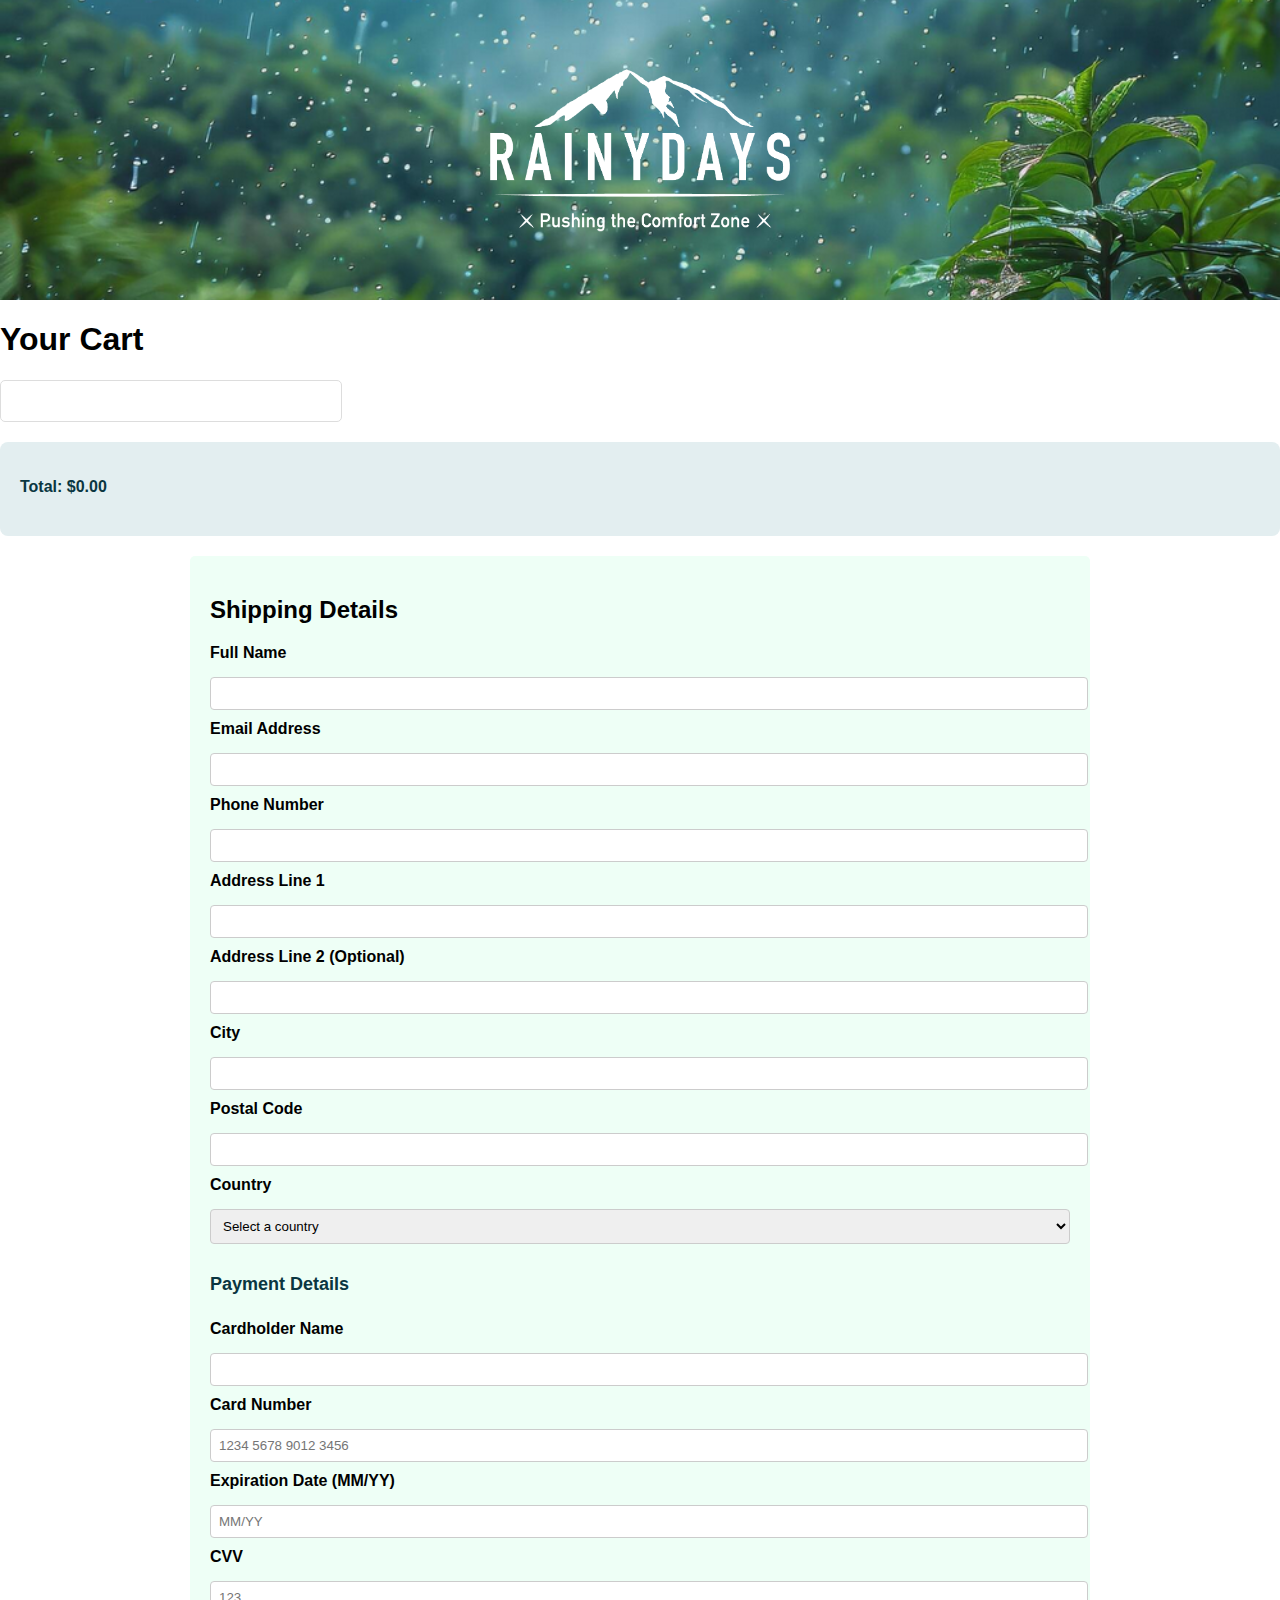
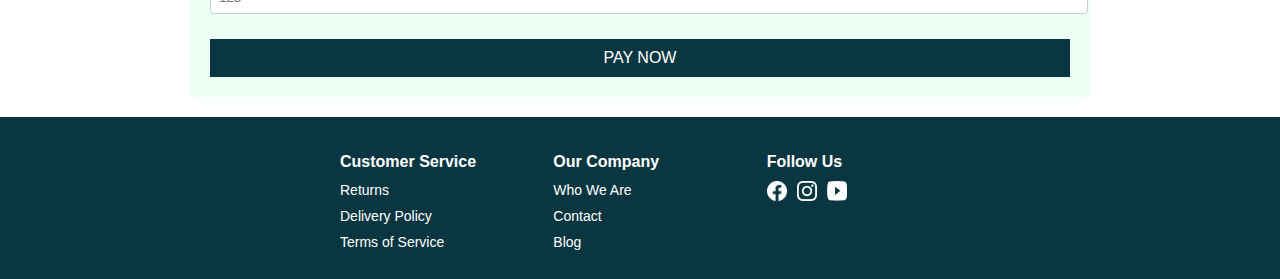
<file: checkout/index.html>
<!DOCTYPE html>
<html lang="en">
<head>
  <meta charset="UTF-8" />
  <meta name="viewport" content="width=device-width, initial-scale=1.0"/>
  <title>Checkout</title>
  <link rel="stylesheet" href="../css/product.css" />
  <link rel="stylesheet" href="../css/checkout.css" />
</head>
<body>

  <header>
    <section class="hero">
      <img src="../assets/images/vecteezy-1.png" alt="Rainy Day" class="hero-img" />
      <div class="logo-center">
        <a href="../index.html">
          <img src="../assets/images/rainydays-logo-w.png" alt="RainyDays Logo" class="logo" />
        </a>
      </div>
    </section>
  </header>

  <main>
    <section class="checkout">
      <h1>Your Cart</h1>
      <div id="cart-items" class="product-summary"></div>

      <div id="cart-summary">
        <p>Total: $<span id="cart-total">0.00</span></p>
      </div>
    </section>

    <div class="checkout-container">
      <div class="checkout-form">
        <h2>Shipping Details</h2>
        <form action="../confirmation/index.html" method="get" class="shipping-form">
         
          <label for="full-name">Full Name</label>
          <input type="text" id="full-name" name="full-name" required />

          <label for="email">Email Address</label>
          <input type="email" id="email" name="email" required />

          <label for="phone">Phone Number</label>
          <input type="tel" id="phone" name="phone" required />

          <label for="address-1">Address Line 1</label>
          <input type="text" id="address-1" name="address-1" required />

          <label for="address-2">Address Line 2 (Optional)</label>
          <input type="text" id="address-2" name="address-2" />

          <label for="city">City</label>
          <input type="text" id="city" name="city" required />

          <label for="postal-code">Postal Code</label>
          <input type="text" id="postal-code" name="postal-code" required />

          <label for="country">Country</label>
          <select id="country" name="country" required>
            <option value="">Select a country</option>
            <option value="USA">United States</option>
            <option value="CAN">Canada</option>
            <option value="UK">United Kingdom</option>
            <option value="AUS">Australia</option>
            <option value="NOR">Norway</option>
          </select>

        
          <h2>Payment Details</h2>

          <label for="cardholder-name">Cardholder Name</label>
          <input type="text" id="cardholder-name" name="cardholder-name" required />

          <label for="card-number">Card Number</label>
          <input type="text" id="card-number" name="card-number" pattern="[0-9\s]{13,19}" required placeholder="1234 5678 9012 3456" />

          <label for="expiry-date">Expiration Date (MM/YY)</label>
          <input type="text" id="expiry-date" name="expiry-date" pattern="(0[1-9]|1[0-2])\/[0-9]{2}" required placeholder="MM/YY" />

          <label for="cvv">CVV</label>
          <input type="text" id="cvv" name="cvv" pattern="[0-9]{3,4}" required placeholder="123" />

          <button type="submit" class="pay-now-button">PAY NOW</button>
        </form>
      </div>
    </div>
  </main>

  <footer class="footer">
    <div class="footer-container">
      <div class="footer-section">
        <h3>Customer Service</h3>
        <ul>
          <li><a href="#">Returns</a></li>
          <li><a href="#">Delivery Policy</a></li>
          <li><a href="#">Terms of Service</a></li>
        </ul>
      </div>

      <div class="footer-section">
        <h3>Our Company</h3>
        <ul>
          <li><a href="#">Who We Are</a></li>
          <li><a href="#">Contact</a></li>
          <li><a href="#">Blog</a></li>
        </ul>
      </div>

      <div class="footer-section">
        <h3>Follow Us</h3>
        <ul class="social-icons">
          <li><a href="#"><img src="../assets/images/facebook-icon.png" alt="Facebook" /></a></li>
          <li><a href="#"><img src="../assets/images/instagram-icon.png" alt="Instagram" /></a></li>
          <li><a href="#"><img src="../assets/images/youtube-icon.png" alt="YouTube" /></a></li>
        </ul>
      </div>
    </div>
  </footer>

  <script src="../js/checkout.js"></script>

</body>
</html>
</file>
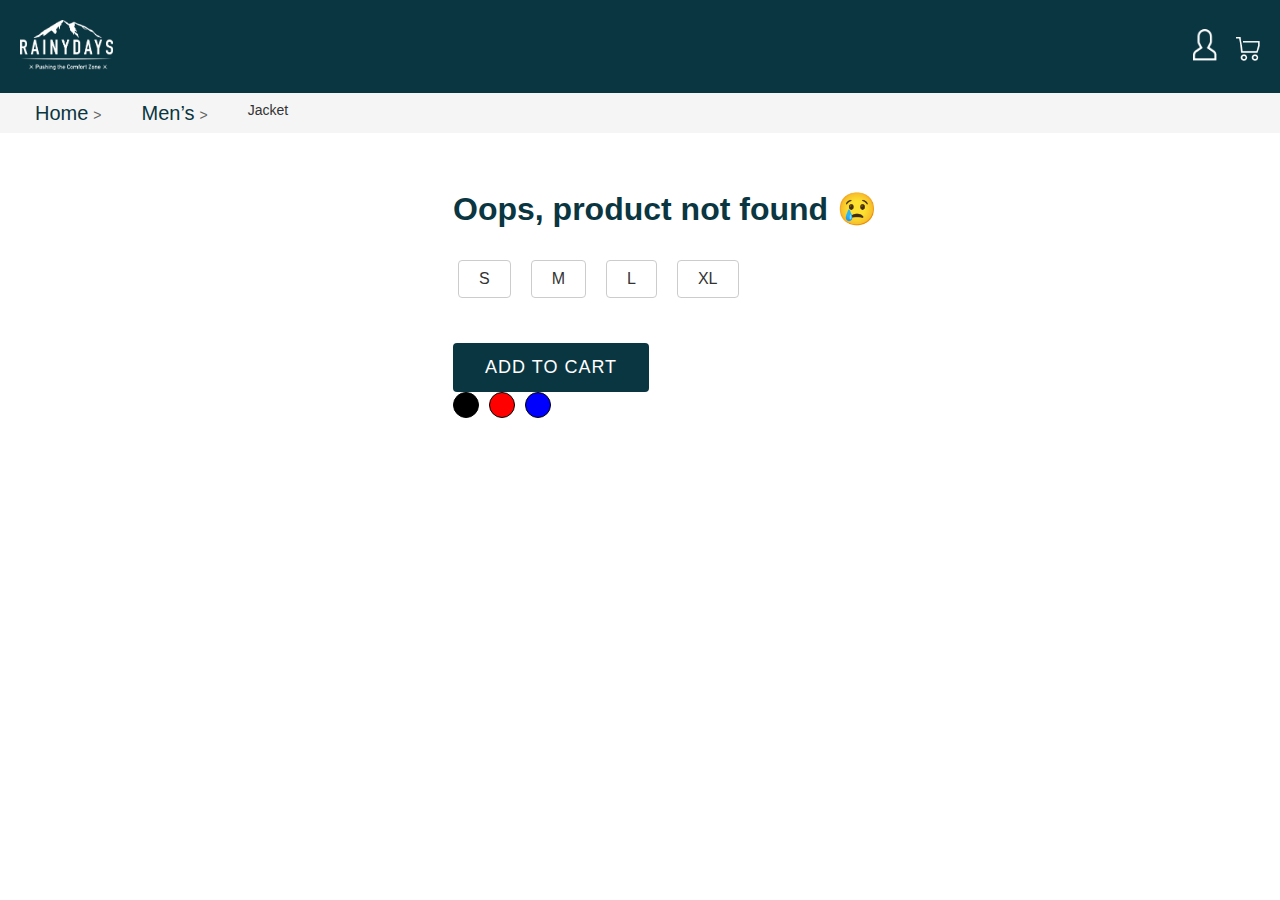
<file: product/index.html>
<!DOCTYPE html>
<html lang="en">
<head>
  <meta charset="UTF-8" />
  <meta name="viewport" content="width=device-width, initial-scale=1.0"/>
  <title>RainyDays | Product</title>
  <link rel="stylesheet" href="../css/reset.css" />
  <link rel="stylesheet" href="../css/variables.css" />
  <link rel="stylesheet" href="../css/styles.css" />
</head>
<body>
  
<header>
    <div class="header-left">
    <a href="../index.html">
      <div class="logo">
        <img src="../assets/images/rainydays-logo-w.png" alt="RainyDays Logo">
      </div>
    </a>
  </div>

  <div class="header-right">
    <a href="#"><img src="../assets/images/account-icon.png" alt="Account Icon"></a>
    <a href="#"><img src="../assets/images/cart-icon.png" alt="Cart Icon"></a>
  </div>
</header>

<nav class="breadcrumbs">
  <ul>
    <li><a href="../index.html">Home</a></li>
    <li><a href="../mens.html">Men’s</a></li>
    <li>Jacket</li>
  </ul>
</nav>

  <main>
    <section class="product-detail">
      <div class="product-container">
        <div class="product-image">
        </div>
        
        <div class="product-details">
          <h1 class="product-title"></h1>
          <p class="product-price"></p>
          <p class="product-description"></p>

        <div class="size-options">
          <div class="size-option">S</div>
          <div class="size-option">M</div>
          <div class="size-option">L</div>
          <div class="size-option">XL</div>
        </div>

        <button id="add-to-cart">Add to Cart</button>
          
          <div class="color-options">
            <div style="background-color: #000;"></div>
            <div style="background-color: #f00;"></div>
            <div style="background-color: #00f;"></div>
        </div>
        </div>
      </div>
    </section>
  </main>

  <script src="../js/product-detail.js"></script>
</body>
</html>
</file>
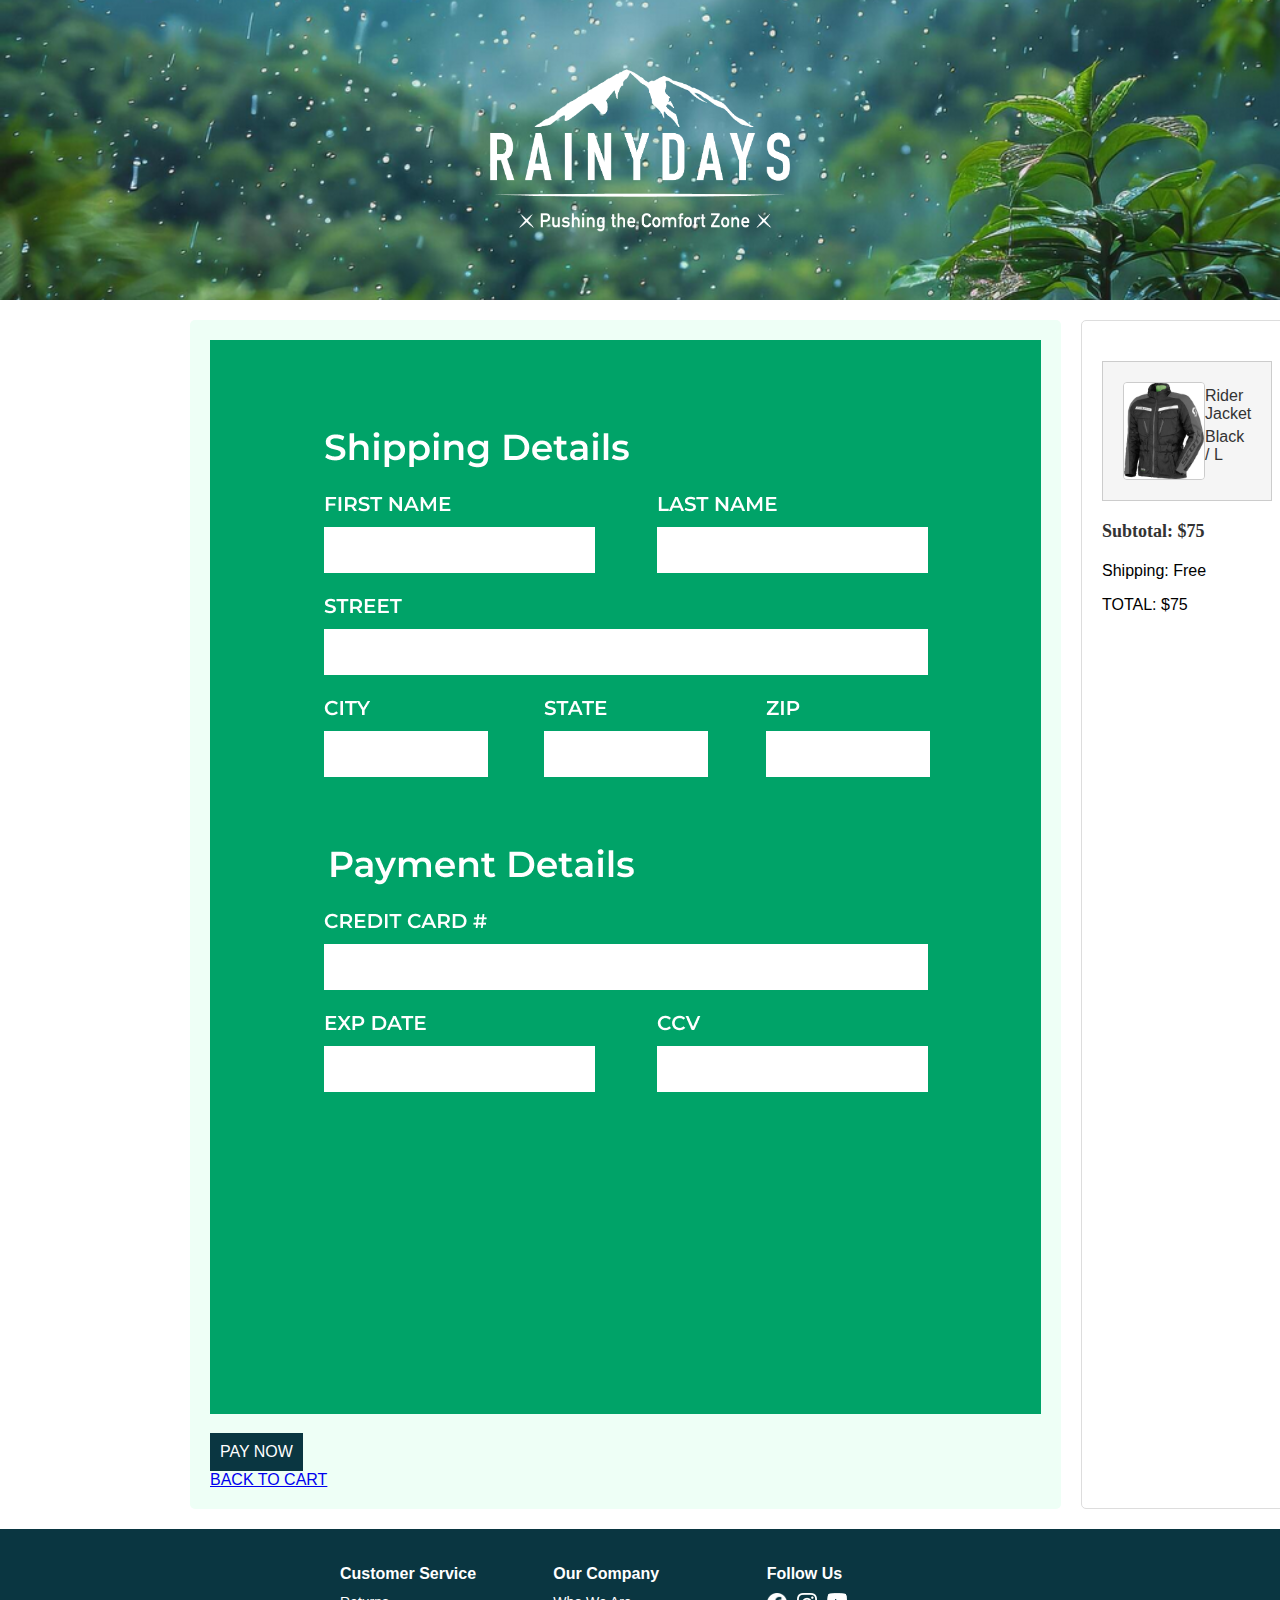
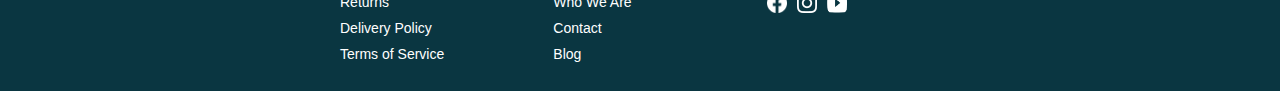
<file: checkout.html>
<!DOCTYPE html>
<html lang="en">
<head>
    <meta charset="UTF-8">
    <meta name="viewport" content="width=device-width, initial-scale=1.0">
    <title>Checkout</title>
    <link rel="stylesheet" href="css/product.css">
    <link rel="stylesheet" href="css/checkout.css">
</head>
<body>

   
    <header>
        <section class="hero">
            <img src="assets/images/vecteezy-1.png" alt="Rainy Day" class="hero-img">
            <div class="logo-center">
                <a href="index.html">
                    <img src="assets/images/rainydays-logo-w.png" alt="RainyDays Logo" class="logo">
                </a>
            </div>
        </section>
    </header>

    
    <div class="checkout-container">
        <div class="checkout-form">
            <img src="assets/images/checkoutform.png" alt="Checkout Form" class="checkout-form-image">
            <div class="checkout-buttons">
                <form action="confirmation.html" method="get">
                    <button type="submit" class="pay-now-button">PAY NOW</button>
                </form>
                
                <a href="rider-jacket.html#cart-popup" class="back-to-cart-button">BACK TO CART</a>
            </div>
        </div>
        

        <div class="product-summary">
            <div class="cart-item">
                <img src="assets/images/rainydays_jacket6.jpg" alt="Rider Jacket" class="cart-item-image">
                <div class="cart-item-details">
                    <p class="item-name">Rider Jacket</p>
                    <p class="item-variant">Black / L</p>
                </div>
            </div>
            <p class="subtotal">Subtotal: $75</p>
            <p class="shipping">Shipping: Free</p>
            <p class="total">TOTAL: $75</p>
        </div>
    </div>

    
    <footer class="footer">
        <div class="footer-container">
            <div class="footer-section">
                <h3>Customer Service</h3>
                <ul>
                    <li><a href="#">Returns</a></li>
                    <li><a href="#">Delivery Policy</a></li>
                    <li><a href="#">Terms of Service</a></li>
                </ul>
            </div>

            <div class="footer-section">
                <h3>Our Company</h3>
                <ul>
                    <li><a href="#">Who We Are</a></li>
                    <li><a href="#">Contact</a></li>
                    <li><a href="#">Blog</a></li>
                </ul>
            </div>

            <div class="footer-section">
                <h3>Follow Us</h3>
                <ul class="social-icons">
                    <li><a href="#"><img src="assets/images/facebook-icon.png" alt="Facebook"></a></li>
                    <li><a href="#"><img src="assets/images/instagram-icon.png" alt="Instagram"></a></li>
                    <li><a href="#"><img src="assets/images/youtube-icon.png" alt="YouTube"></a></li>
                </ul>
            </div>
        </div>
    </footer>

</body>
</html>
</file>
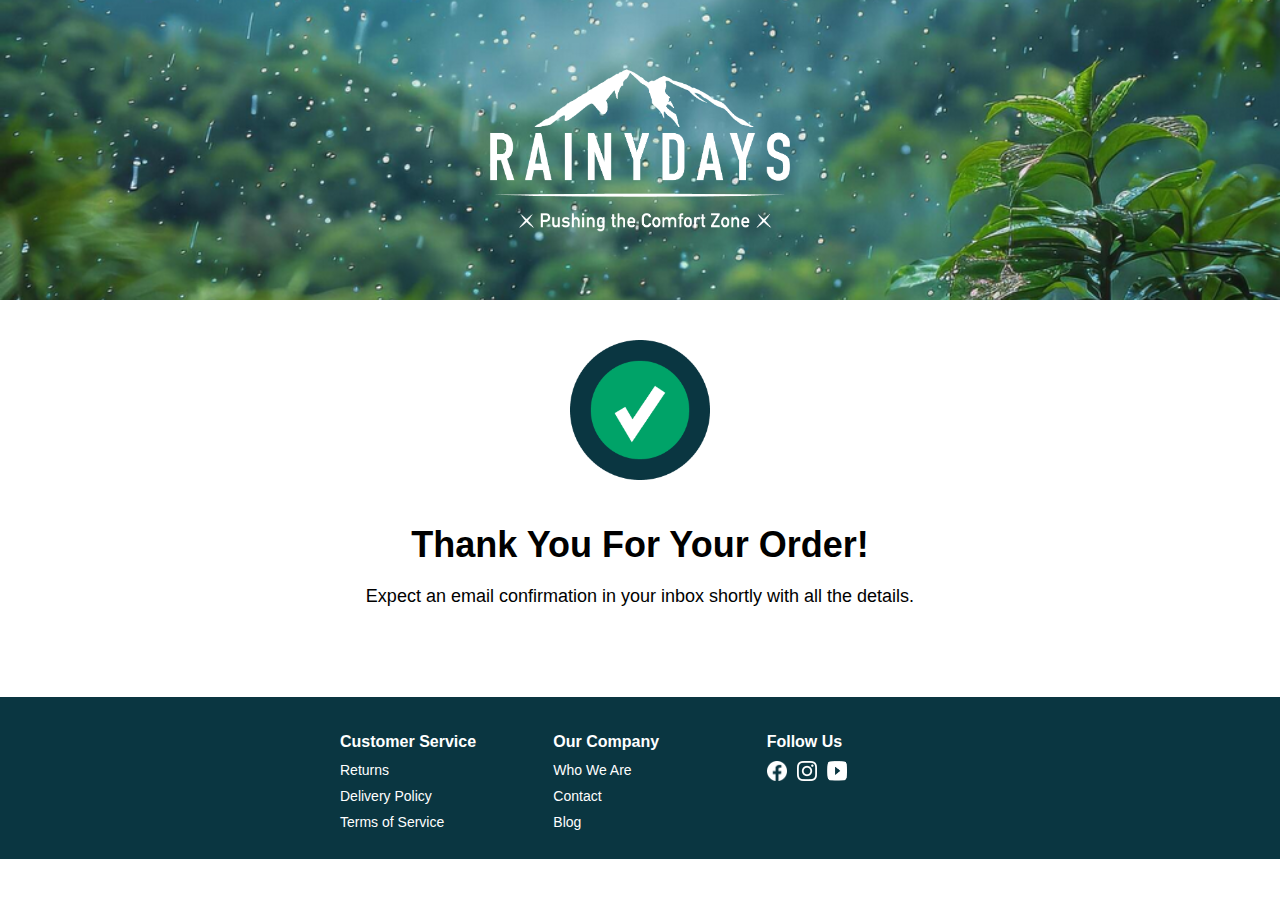
<file: confirmation.html>
<!DOCTYPE html>
<html lang="en">
<head>
    <meta charset="UTF-8">
    <meta name="viewport" content="width=device-width, initial-scale=1.0">
    <title>Order Confirmation</title>
    <link rel="stylesheet" href="css/product.css">
    <link rel="stylesheet" href="css/confirmation.css">
</head>
<body>

   
    <header>
        <section class="hero">
            <img src="assets/images/vecteezy-1.png" alt="Rainy Day" class="hero-img">
            <div class="logo-center">
                <a href="index.html">
                    <img src="assets/images/rainydays-logo-w.png" alt="RainyDays Logo" class="logo">
                </a>
            </div>
        </section>
    </header>

    
    <main>
        <div class="confirmation-message">
            <img src="assets/images/thankyou.png" alt="Confirmation Icon" class="confirmation-icon">
            <h1>Thank You For Your Order!</h1>
            <p>Expect an email confirmation in your inbox shortly with all the details.</p>
        </div>
    </main>

    
    <footer class="footer">
        <div class="footer-container">
            <div class="footer-section">
                <h3>Customer Service</h3>
                <ul>
                    <li><a href="#">Returns</a></li>
                    <li><a href="#">Delivery Policy</a></li>
                    <li><a href="#">Terms of Service</a></li>
                </ul>
            </div>

            <div class="footer-section">
                <h3>Our Company</h3>
                <ul>
                    <li><a href="#">Who We Are</a></li>
                    <li><a href="#">Contact</a></li>
                    <li><a href="#">Blog</a></li>
                </ul>
            </div>

            <div class="footer-section">
                <h3>Follow Us</h3>
                <ul class="social-icons">
                    <li><a href="#"><img src="assets/images/facebook-icon.png" alt="Facebook"></a></li>
                    <li><a href="#"><img src="assets/images/instagram-icon.png" alt="Instagram"></a></li>
                    <li><a href="#"><img src="assets/images/youtube-icon.png" alt="YouTube"></a></li>
                </ul>
            </div>
        </div>
    </footer>

</body>
</html>
</file>
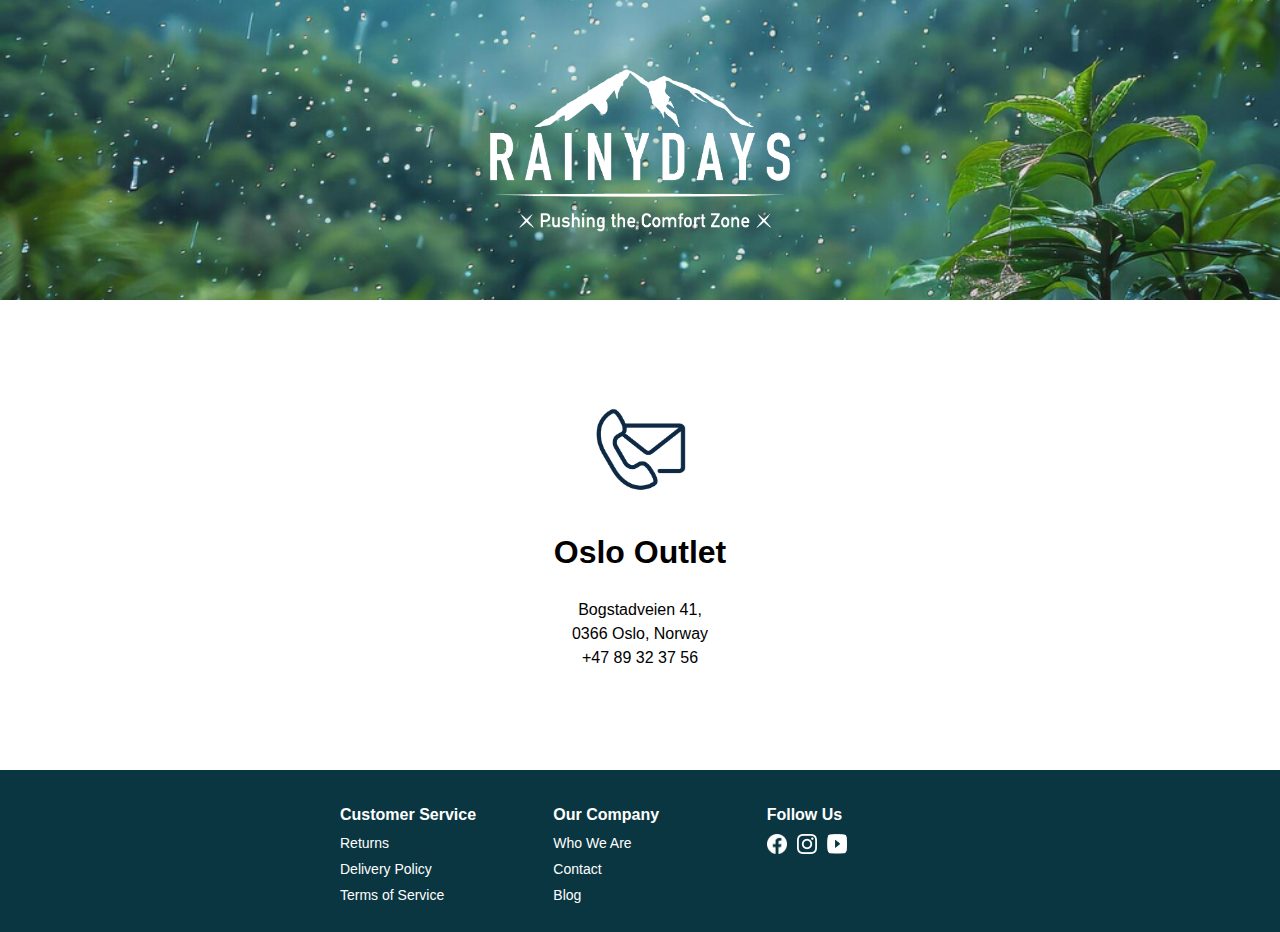
<file: contact.html>
<!DOCTYPE html>
<html lang="en">
<head>
    <meta charset="UTF-8">
    <meta name="viewport" content="width=device-width, initial-scale=1.0">
    <title>Contact Us</title>
    <link rel="stylesheet" href="css/product.css">
    <link rel="stylesheet" href="css/contact.css">
</head>
<body>

   
    <header>
        <section class="hero">
            <img src="assets/images/vecteezy-1.png" alt="Rainy Day" class="hero-img">
            <div class="logo-center">
                <a href="index.html">
                    <img src="assets/images/rainydays-logo-w.png" alt="RainyDays Logo" class="logo">
                </a>
            </div>
        </section>
    </header>

    
    <main>
        <div class="address">
            <img src="assets/images/contact-icon.png" alt="contact Us Icon" class="contact-icon">
            <h1>Oslo Outlet</h1>
            <p>Bogstadveien 41,<br>
                0366 Oslo, Norway<br>
                +47 89 32 37 56</p>
        </div>
    </main>

    
    <footer class="footer">
        <div class="footer-container">
            <div class="footer-section">
                <h3>Customer Service</h3>
                <ul>
                    <li><a href="#">Returns</a></li>
                    <li><a href="#">Delivery Policy</a></li>
                    <li><a href="#">Terms of Service</a></li>
                </ul>
            </div>

            <div class="footer-section">
                <h3>Our Company</h3>
                <ul>
                    <li><a href="whoweare.html">Who We Are</a></li>
                    <li><a href="contact.html">Contact</a></li>
                    <li><a href="#">Blog</a></li>
                </ul>
            </div>

            <div class="footer-section">
                <h3>Follow Us</h3>
                <ul class="social-icons">
                    <li><a href="#"><img src="assets/images/facebook-icon.png" alt="Facebook"></a></li>
                    <li><a href="#"><img src="assets/images/instagram-icon.png" alt="Instagram"></a></li>
                    <li><a href="#"><img src="assets/images/youtube-icon.png" alt="YouTube"></a></li>
                </ul>
            </div>
        </div>
    </footer>

</body>
</html>
</file>
<file: css/product.css>
html, body {
    margin: 0;
    padding: 0;
    width: 100%;
  }

.hero {
    position: relative;
    text-align: center;
    margin-bottom: 0;
}

.hero-img {
    width: 100%;
    height: 474px;
    object-fit: cover;
    object-position: center;
}



.breadcrumbs {
    font-size: 14px;
    margin: 30px 0 0 40px; 
}

.breadcrumbs a {
    color: #0a3641;
    text-decoration: none;
    margin-right: 8px;
    margin-left: 8px;
}

.breadcrumbs a:hover {
    text-decoration: underline;
}

.breadcrumbs span {
    color: #333;
}


.mens-categories {
    background-color:#C9EBDF;
    padding: 10px 0;
    text-align: center;
    margin-top: -5px;
}

.mens-categories ul {
    list-style: none;
    display: flex;
    justify-content: center;
    gap: 100px;
    padding: 0;
    margin: 0;
}

.mens-categories a {
    color: #0a3641;
    text-decoration: none;
    font-weight: bold;
    font-size: 18px;
}

.mens-categories a:hover {
    text-decoration: underline;
}



.product-details {
    display: flex;
    gap: 20px;
    max-width: 1000px;
    margin: 50px auto;
    padding: 20px;
}

.product-image img {
    width: 100%;
    max-width: 400px;
    border: 1px solid #CCCCCC;
    border-radius: 4px;
}

.product-info {
    text-align: left;
    max-width: 500px;
}

.product-info h1 {
    font-size: 24px;
    margin: 0 0 10px;
    color: #333;
}

.product-info .price {
    font-size: 20px;
    color: #333;
    margin: 0 0 20px;
}

.product-info .label {
    font-size: 18px;
    margin: 20px 0 10px;
    color: #333;
}

.size-options {
    display: flex;
    gap: 10px;
    margin-bottom: 20px;
}

.size {
    width: 40px;
    height: 40px;
    display: flex;
    align-items: center;
    justify-content: center;
    background-color: #E0E0E0;
    border-radius: 4px;
    font-size: 16px;
    color: #333;
    cursor: pointer;
    transition: background-color 0.2s ease;
}

.size:hover {
    background-color: #CCCCCC;
}

.color-options {
    display: flex;
    gap: 10px;
    margin: 10px 0 20px;
}

.color-square {
    width: 30px;
    height: 30px;
    border-radius: 4px;
    cursor: pointer;
    transition: border 0.2s ease;
}

.color-square:hover {
    border: 1px solid #333;
}




.add-to-cart {
    background-color: #00A368;
    position: relative;
    top: 15px;
    color: #FFFFFF;
    font-size: 18px;
    padding: 12px 20px;
    border: none;
    border-radius: 4px;
    cursor: pointer;
    transition: background-color 0.2s ease;
}


.add-to-cart:hover {
    background-color: #0a3641;
}


.cart-modal {
    position: fixed;
    top: 50%;
    left: 50%;
    transform: translate(-50%, -50%);
    width: 300px;
    background-color: rgb(224, 248, 247);
    padding: 20px;
    box-shadow: 0px 4px 8px rgba(0, 0, 0, 0.2);
    display: none;
}


.cart-modal:target {
    display: block;
}

.cart-modal-content {
    display: flex;
    flex-direction: column;
}

.close-button {
    position: absolute;
    top: -10px;
    right: 10px;
    font-size: 50px;
    text-decoration: none;
    color: black;
    cursor: pointer;
}


.cart-modal-content h2 {
    margin: 0;
    color: #333;
}

.cart-item {
    display: flex;
    margin: 20px 0;
}

.cart-item-image {
    width: 80px;
    height: auto;
    border-radius: 4px;
    border: 1px solid #CCCCCC;
}

.cart-item-info {
    margin-left: 10px;
}

.cart-item-title {
    font-size: 18px;
    font-weight: bold;
    color: #333;
}

.quantity-control {
    display: flex;
    align-items: center;
    gap: 5px;
    margin-top: 10px;
}

.quantity-btn, .quantity {
    width: 30px;
    height: 30px;
    display: flex;
    align-items: center;
    justify-content: center;
    background-color: #FFFFFF;
    border: 1px solid #CCCCCC;
    border-radius: 4px;
    font-size: 18px;
    color: #333;
    cursor: pointer;
}

.subtotal {
    margin: 20px 0;
    font-size: 18px;
    font-weight: 600;
    font-family: Montserrat;
    color: #333;
}


.add-to-cart {
    text-decoration: none;
}


.add-to-cart-btn:hover {
    background-color: #08303b;
}

.add-button {
    background-color: #00A368;
    color: #FFFFFF;
    font-size: 16px;
    padding: 8px 50px;
    margin-top: 15px;
    margin-left: 85px;
    border: none;
    border-radius: 4px;
    cursor: pointer;
}

.add-button:hover {
    background-color: #08303b;
}
</file>
<file: css/checkout.css>
body, html {
  margin: 0;
  padding: 0;
  font-family: Montserrat, sans-serif;
}

.hero {
  position: relative;
  width: 100%;
  height: 300px;
  overflow: hidden;
}

.hero-img {
  width: 100%;
  height: 100%;
  object-fit: cover;
  display: block;
}

.logo-center .logo {
  width: 300px;
  height: auto;
  position: absolute;
  top: 50%;
  left: 50%;
  transform: translate(-50%, -50%);
  text-align: center;
}


.cart-item {
  background-color: #f5f5f5;
  border: 1px solid #ccc;
  padding: 20px;
  margin-bottom: 20px;
  font-family: 'Montserrat', sans-serif;
}


.cart-item h3 {
  font-size: 15px;
  color: #0A3641;
  margin-bottom: 10px;
}


.cart-item p {
  font-size: 16px;
  margin: 5px 0;
  color: #333;
}


.remove-btn {
  margin-top: 10px;
  background-color: #0A3641;
  color: #fff;
  border: none;
  padding: 10px 16px;
  border-radius: 4px;
  cursor: pointer;
  font-family: 'Montserrat', sans-serif;
  font-weight: bold;
  transition: background-color 0.3s;
}


#cart-summary {
  text-align: left;
  margin-top: 20px;
  padding: 20px;
  background-color: #e3eef0;
  border-radius: 8px;
  font-family: 'Montserrat', sans-serif;
}

#cart-summary p {
  font-size: px;
  font-weight: bold;
  color: #0A3641;
  margin-bottom: 20px;
}

.checkout-btn {
  background-color: #0A3641;
  color: white;
  padding: 12px 24px;
  text-decoration: none;
  font-weight: bold;
  border-radius: 4px;
  display: inline-block;
  transition: background-color 0.3s;
}

.checkout-btn:hover {
  background-color: #072731;
}


.checkout-btn {
  display: inline-block;
  background-color: #0A3641;
  color: white;
  padding: 10px 20px;
  text-decoration: none;
  margin-top: 20px;
}

.checkout-container {
  display: flex;
  justify-content: space-between;
  max-width: 900px;
  margin: 20px auto;
  gap: 20px;
}

.checkout-form {
  flex: 1;
  padding: 20px;
  background: #eefff6;
  border-radius: 5px;
}

.shipping-form {
  display: flex;
  flex-direction: column;
  gap: 10px;
}

.shipping-form label {
  font-weight: bold;
}

.shipping-form input,
.shipping-form select {
  width: 100%;
  padding: 8px;
  margin-top: 5px;
  border: 1px solid #ccc;
  border-radius: 4px;
}

.shipping-form h2 {
  margin-top: 20px;
  font-size: 18px;
  color: #0A3641;
}

.pay-now-button {
  background-color: #0A3641;
  color: white;
  padding: 10px;
  font-size: 16px;
  border: none;
  cursor: pointer;
  margin-top: 15px;
}

.pay-now-button:hover {
  background-color: #005f28;
} 

.product-summary {
  width: 300px;
  padding: 20px;
  background: #ffffff;
  border: 1px solid #ddd;
  border-radius: 5px;
}


.footer {
  background-color: #0A3641;
  color: #FFFFFF;
  padding: 20px 0;
  display: flex;
  justify-content: center;
  font-family: Arial, sans-serif;
}

.footer-container {
  display: flex;
  justify-content: space-between;
  width: 50%; 
  max-width: 1200px; 
}

.footer-section {
  flex: 1;
  padding: 0 20px;
}

.footer-section h3 {
  font-size: 16px;
  margin-bottom: 10px;
}

.footer-section ul {
  list-style-type: none;
  padding: 0;
  margin: 0;
}

.footer-section ul li {
  margin-bottom: 8px;
  text-align: left;
}

.footer-section ul li a {
  color: #FFFFFF;
  text-decoration: none;
  font-size: 14px;
}

.footer-section ul li a:hover {
  text-decoration: underline;
}

.social-icons {
  display: flex;
  gap: 10px;
  justify-content: flex-start;
}

.social-icons img {
  width: 20px;
  height: 20px;"
</file>
<file: css/variables.css>
/* variables.css */
:root {
  --primary-color: #0A3641;
  --secondary-color: #FFFFFF;
  --font-primary: 'Montserrat', sans-serif;
  --font-secondary: 'Playwrite BR', sans-serif;
  --hero-overlay-color: rgba(10, 54, 65, 0.81);
  --new-releases-title-size: 40px;
  --jacket-border-color: #CCCCCC;
  --footer-bg-color: #0A3641;
  --footer-text-color: #FFFFFF;
  --footer-link-hover: #CCCCCC;
  --color-square-size: 16px;
}
</file>
<file: css/styles.css>
{
  margin: 0;
  padding: 0;
  box-sizing: border-box;
}

body {
  font-family: Montserrat, sans-serif;
  background-color: #ffffff;
  color: #333;
}


header {
  background-color: #0A3641;
  padding: 20px;
  display: flex;
  justify-content: space-between;
  align-items: center;
}

header img {
  height: 50px;
}

.header-right img {
  width: 24px;
  height: auto;
}

.header-right a {
  margin-left: 15px; 
}


nav ul {
  list-style: none;
  display: flex;
}

nav ul li {
  margin: 0 15px;
}

nav ul li a {
  color: white;
  text-decoration: none;
  font-size: 20px;
  font-family: 'Mohave', sans-serif;
}


.hero {
  position: relative;
  text-align: center;
  margin-bottom: 0;
}

.hero-img {
  width: 100%;
  height: 474px;
  object-fit: cover;
  object-position: center 100%;
}

.hero-text {
  font-size: 24px;
  font-weight: 600;
  color: white;
}

.breadcrumbs {
  background-color: #f5f5f5; 
  padding: 10px 20px;
  font-size: 14px;
  font-family: Montserrat, sans-serif;
}

.breadcrumbs ul {
  list-style: none;
  padding: 0;
  margin: 0;
  display: flex;
  gap: 5px;
}

.breadcrumbs li::after {
  content: ">";
  margin: 0 5px;
  color: #666;
}

.breadcrumbs li:last-child::after {
  content: ""; 
}

.breadcrumbs a {
  color: #0A3641;
  text-decoration: none;
}

.breadcrumbs a:hover {
  text-decoration: underline;
}


.mens-categories {
  background-color:#C9EBDF;
  padding: 10px 0;
  text-align: center;
  margin-top: -5px;
}

.mens-categories ul {
  list-style: none;
  display: flex;
  justify-content: center;
  gap: 100px;
  padding: 0;
  margin: 0;
}

.mens-categories a {
  color: #0a3641;
  text-decoration: none;
  font-weight: bold;
  font-size: 18px;
}

.mens-categories a:hover {
  text-decoration: underline;
}

.filter-bar {
  display: flex;
  justify-content: center;
  gap: 20px;
  padding: 15px;
  background-color: #c3d5da;
  margin-bottom: 20px;
}

.filter-bar label {
  font-weight: bold;
  color: #0A3641;
}

.filter-bar select {
  padding: 5px;
  border: 1px solid #0A3641;
  border-radius: 4px;
  background-color: white;
  cursor: pointer;
}


.new-releases {
  text-align: center;
  padding: 58px 0;
}

.new-releases h2 {
  font-size: 40px;
  font-weight: bold;
  font-family: Arial, sans-serif;
  padding-bottom: 3%;
}

.jacket-section {
  padding: 40px 20px;
}

.section-title {
  text-align: center;
  font-size: 36px;
  margin-bottom: 32px;
  color: #0A3641;
}

.jacket-grid {
  display: grid;
  grid-template-columns: repeat(auto-fill, minmax(240px, 1fr));
  gap: 24px;
  max-width: 1200px;
  margin: 0 auto;
}

.jacket-item {
  text-decoration: none;
  color: inherit;
  border: 1px solid #ddd;
  padding: 16px;
  border-radius: 8px;
  background-color: #fff;
  transition: transform 0.2s ease;
}

.jacket-item:hover {
  transform: translateY(-4px);
}

.jacket-image {
  width: 100%;
  height: auto;
  display: block;
  margin-bottom: 12px;
}

.jacket-description h3 {
  font-size: 20px;
  margin: 0 0 8px;
}

.jacket-description p {
  font-weight: bold;
  font-size: 18px;
  color: #0A3641;
}


.color-options div {
  width: 20px;
  height: 20px;
  border-radius: 50%;
  border: 1px solid #000;
}

.size-option.selected {
  border: 2px solid #0A3641;
  background-color: #e0f0f3;
}

.size-option {
  padding: 10px 20px;
  border: 1px solid #ccc;
  margin: 5px;
  cursor: pointer;
  transition: all 0.3s ease;
  border-radius: 4px;
  background-color: #fff;
}

.size-option:hover {
  border-color: #0A3641;
  background-color: #f0f9fb;
  transform: scale(1.05);
}

.size-option.selected {
  border: 2px solid #0A3641;
  background-color: #e0f0f3;
  color: #0A3641;
  font-weight: bold;
}

#add-to-cart {
  background-color: #0A3641; 
  color: #FFFFFF;
  border: none;
  padding: 14px 32px;
  font-family: 'Mohave', sans-serif; 
  font-size: 18px;
  letter-spacing: 1px;
  cursor: pointer;
  text-transform: uppercase;
  border-radius: 4px;
  transition: background-color 0.3s ease, transform 0.2s ease;
  margin-top: 20px;
}

#add-to-cart:hover {
  background-color: #0d4e5e; 
  transform: translateY(-2px);
}

#add-to-cart:active {
  transform: translateY(0);
  background-color: #082b32;
}


footer {
  background-color: #0A3641;
  color: white;
  padding: 40px 10%;
  padding-left: 25%;
  display: flex;
  justify-content: space-between;
  align-items: flex-start;
  flex-wrap: wrap;
}

.footer-section {
  flex: 1;
  min-width: 200px;
  text-align: left;
}

.footer-section h3 {
  font-size: 18px;
  margin-bottom: 10px;
  font-weight: bold;
}

.footer-section ul {
  list-style: none;
  padding: 0;
}

.footer-section ul li {
  margin-bottom: 8px;
}

.footer-section ul li a {
  color: white;
  text-decoration: none;
}


.follow-us {
  display: flex;
  flex-direction: column;
  align-items: flex-start;
}

.social-icons {
  display: flex;
  gap: 10px;
  margin-top: 5px;
}

.social-icons img {
  width: 30px;
}

.product-container {
  display: flex;
  flex-wrap: wrap;
  gap: 50px;
  max-width: 1200px;
  margin: 60px auto;
  padding: 0 20px;
  align-items: center;
  justify-content: center;
}

.product-image img {
  width: 100%;
  max-width: 500px;
  border: 1px solid #ccc;
  border-radius: 4px;
  object-fit: cover;
}

.product-details {
  max-width: 500px;
}

.product-title {
  font-size: 32px;
  font-weight: bold;
  color: #0A3641;
  margin-bottom: 10px;
}

.product-price {
  font-size: 24px;
  color: #0A3641;
  margin-bottom: 20px;
}

.product-description {
  font-size: 16px;
  line-height: 1.5;
  color: #333;
  margin-bottom: 30px;
}

.size-options {
  display: flex;
  gap: 10px;
  margin-bottom: 20px;
}

.size {
  width: 40px;
  height: 40px;
  border: 1px solid #0A3641;
  border-radius: 4px;
  display: flex;
  align-items: center;
  justify-content: center;
  cursor: pointer;
  font-weight: bold;
  color: #0A3641;
  background-color: white;
}

.size.selected {
  background-color: #00A368;
  color: white;
  border: 2px solid #007e50;
}

.color-options {
  display: flex;
  gap: 10px;
  margin-bottom: 20px;
}

.color-options div {
  width: 24px;
  height: 24px;
  border-radius: 50%;
  border: 1px solid #000;
}

.add-to-cart {
  background-color: #0A3641;
  color: white;
  padding: 12px 24px;
  border: none;
  border-radius: 4px;
  font-size: 18px;
  cursor: pointer;
}

.add-to-cart:hover {
  background-color: #094f5c;
}
</file>
<file: css/confirmation.css>
body, html {
    margin: 0;
    padding: 0;
    font-family: Arial, sans-serif;
}

.hero {
    position: relative;
    width: 100%;
    height: 300px;
    overflow: hidden;
}

.hero-img {
    width: 100%;
    height: 100%;
    object-fit: cover;
    display: block;
}

.logo-center .logo {
    width: 300px;
    height: auto;
    position: absolute;
    top: 50%;
    left: 50%;
    transform: translate(-50%, -50%);
    text-align: center;
}


.confirmation-message .confirmation-icon {
    width: 140px;
    height: auto;
    margin-bottom: 20px;
}


.confirmation-message {
    text-align: center;
    padding: 40px 20px;
}

.confirmation-message h1 {
    font-size: 36px; 
    font-weight: bold; 
    margin: 20px 0; 
}

.confirmation-message p {
    font-size: 18px; 
    margin: 0;
    margin-bottom: 50px; 
}



.footer {
    background-color: #0A3641;
    color: #FFFFFF;
    padding: 20px 0;
    display: flex;
    justify-content: center;
    font-family: Arial, sans-serif;
  }
  
  .footer-container {
    display: flex;
    justify-content: space-between;
    width: 50%; 
    max-width: 1200px; 
  }
  
  .footer-section {
    flex: 1;
    padding: 0 20px;
  }
  
  .footer-section h3 {
    font-size: 16px;
    margin-bottom: 10px;
  }
  
  .footer-section ul {
    list-style-type: none;
    padding: 0;
    margin: 0;
  }
  
  .footer-section ul li {
    margin-bottom: 8px;
    text-align: left;
  }
  
  .footer-section ul li a {
    color: #FFFFFF;
    text-decoration: none;
    font-size: 14px;
  }
  
  .footer-section ul li a:hover {
    text-decoration: underline;
  }
  
  .social-icons {
    display: flex;
    gap: 10px;
    justify-content: flex-start;
  }
  
  .social-icons img {
    width: 20px;
    height: 20px;
</file>
<file: css/contact.css>
body, html {
    margin: 0;
    padding: 0;
    font-family: Arial, sans-serif;
}


.hero {
    position: relative;
    width: 100%;
    height: 300px; /* Adjust as needed */
    overflow: hidden;
}

.hero-img {
    width: 100%;
    height: 100%;
    object-fit: cover;
    display: block;
}

.logo-center .logo {
    width: 300px;
    height: auto;
    position: absolute;
    top: 50%;
    left: 50%;
    transform: translate(-50%, -50%);
    text-align: center;
}





.contact-icon {
  width: 100px;
  height: auto;
}

.contact-message h1 {
  font-size: 36px; 
  font-weight: bold;
  margin-top: 0px;
  margin-bottom: 0px;
}

.contact-message p {
  font-size: 18px;
  margin: 0; 
}

.address {
  line-height: 1.5; 
  text-align: center;
  margin: 100px; 
}





.footer {
    background-color: #0A3641;
    color: #FFFFFF;
    padding: 20px 0;
    display: flex;
    justify-content: center;
    font-family: Arial, sans-serif;
  }
  
  .footer-container {
    display: flex;
    justify-content: space-between;
    width: 50%; 
    max-width: 1200px; 
  }
  
  .footer-section {
    flex: 1;
    padding: 0 20px;
  }
  
  .footer-section h3 {
    font-size: 16px;
    margin-bottom: 10px;
  }
  
  .footer-section ul {
    list-style-type: none;
    padding: 0;
    margin: 0;
  }
  
  .footer-section ul li {
    margin-bottom: 8px;
    text-align: left;
  }
  
  .footer-section ul li a {
    color: #FFFFFF;
    text-decoration: none;
    font-size: 14px;
  }
  
  .footer-section ul li a:hover {
    text-decoration: underline;
  }
  
  .social-icons {
    display: flex;
    gap: 10px;
    justify-content: flex-start;
  }
  
  .social-icons img {
    width: 20px;
    height: 20px;
</file>
